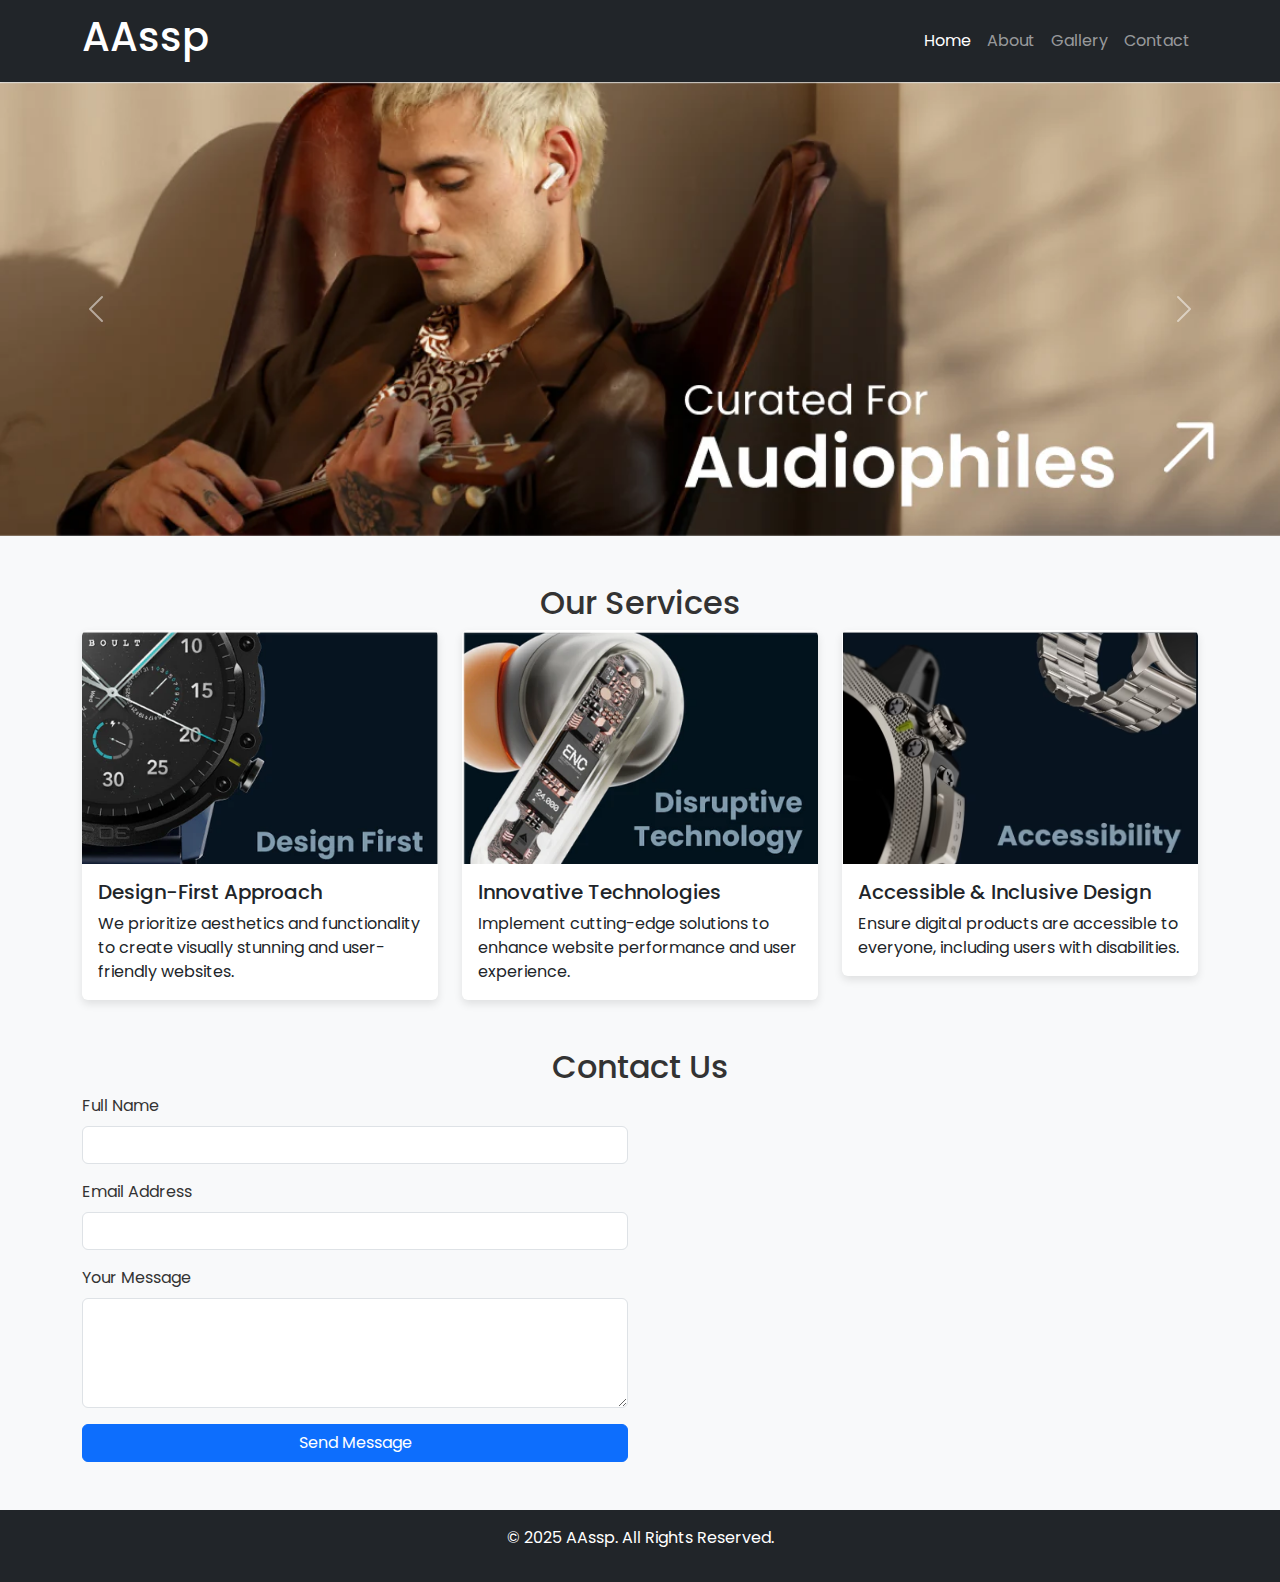
<file: index.html>
<!DOCTYPE html>
<html lang="en">
<head>
    <meta charset="UTF-8">
    <meta name="viewport" content="width=device-width, initial-scale=1">
    <title>Home | Static Website</title>
    <link rel="stylesheet" href="https://cdn.jsdelivr.net/npm/bootstrap@5.3.0/dist/css/bootstrap.min.css">
    <link rel="stylesheet" href="styles.css">
</head>
<body>

    <!-- Navbar -->
    <nav class="navbar navbar-expand-lg navbar-dark bg-dark">
        <div class="container">
            <a class="navbar-brand" href="#"><h1>AAssp</h1></a>
            <button class="navbar-toggler" type="button" data-bs-toggle="collapse" data-bs-target="#navbarNav">
                <span class="navbar-toggler-icon"></span>
            </button>
            <div class="collapse navbar-collapse" id="navbarNav">
                <ul class="navbar-nav ms-auto">
                    <li class="nav-item"><a class="nav-link active" href="index.html">Home</a></li>
                    <li class="nav-item"><a class="nav-link" href="about.html">About</a></li>
                    <li class="nav-item"><a class="nav-link" href="gallery.html">Gallery</a></li>
                    <li class="nav-item"><a class="nav-link" href="contact.html">Contact</a></li>
                </ul>
            </div>
        </div>
    </nav>

    <!-- Carousel (Image Slider) -->
    <div id="carouselExample" class="carousel slide" data-bs-ride="carousel">
        <div class="carousel-inner">
            <div class="carousel-item active">
                <img src="images/slider1.png" class="d-block w-100" alt="Slide 1">
            </div>
            <div class="carousel-item">
                <img src="images/slider2.png" class="d-block w-100" alt="Slide 2">
            </div>
            <div class="carousel-item">
                <img src="images/slider3.png" class="d-block w-100" alt="Slide 3">
            </div>
            <div class="carousel-item">
                <img src="images/slider4.png" class="d-block w-100" alt="Slide 4">
            </div>
        </div>
        <button class="carousel-control-prev" type="button" data-bs-target="#carouselExample" data-bs-slide="prev">
            <span class="carousel-control-prev-icon" aria-hidden="true"></span>
        </button>
        <button class="carousel-control-next" type="button" data-bs-target="#carouselExample" data-bs-slide="next">
            <span class="carousel-control-next-icon" aria-hidden="true"></span>
        </button>
    </div>

    <!-- Services Section -->
    <section class="container my-5">
        <h2 class="text-center">Our Services</h2>
        <div class="row">
            <div class="col-md-4">
                <div class="card">
                    <img src="images/service1.png" class="card-img-top" alt="Service 1">
                    <div class="card-body">
                        <h5 class="card-title">Design-First Approach</h5>
                        <p class="card-text"> We prioritize aesthetics and functionality to create visually stunning and user-friendly websites.</p>
                    </div>
                </div>
            </div>
            <div class="col-md-4">
                <div class="card">
                    <img src="images/service2.png" class="card-img-top" alt="Service 2">
                    <div class="card-body">
                        <h5 class="card-title">Innovative Technologies</h5>
                        <p class="card-text">Implement cutting-edge solutions to enhance website performance and user experience.</p>
                    </div>
                </div>
            </div>
            <div class="col-md-4">
                <div class="card">
                    <img src="images/service3.png" class="card-img-top" alt="Service 3">
                    <div class="card-body">
                        <h5 class="card-title">Accessible & Inclusive Design</h5>
                        <p class="card-text">Ensure digital products are accessible to everyone, including users with disabilities.</p>
                    </div>
                </div>
            </div>
        </div>
    </section>

    <!-- Contact Section -->
    <section class="container my-5">
        <h2 class="text-center">Contact Us</h2>
        <div class="row">
            <div class="col-md-6">
                <form>
                    <div class="mb-3">
                        <label for="name" class="form-label">Full Name</label>
                        <input type="text" class="form-control" id="name" required>
                    </div>
                    <div class="mb-3">
                        <label for="email" class="form-label">Email Address</label>
                        <input type="email" class="form-control" id="email" required>
                    </div>
                    <div class="mb-3">
                        <label for="message" class="form-label">Your Message</label>
                        <textarea class="form-control" id="message" rows="4" required></textarea>
                    </div>
                    <button type="submit" class="btn btn-primary w-100">Send Message</button>
                </form>
            </div>
        </div>
    </section>

    <!-- Footer -->
    <footer class="bg-dark text-white text-center py-3">
        <p>&copy; 2025 AAssp. All Rights Reserved.</p>
    </footer>

    <!-- Bootstrap JavaScript -->
    <script src="https://cdn.jsdelivr.net/npm/bootstrap@5.3.0/dist/js/bootstrap.bundle.min.js"></script>
</body>
</html>
</file>
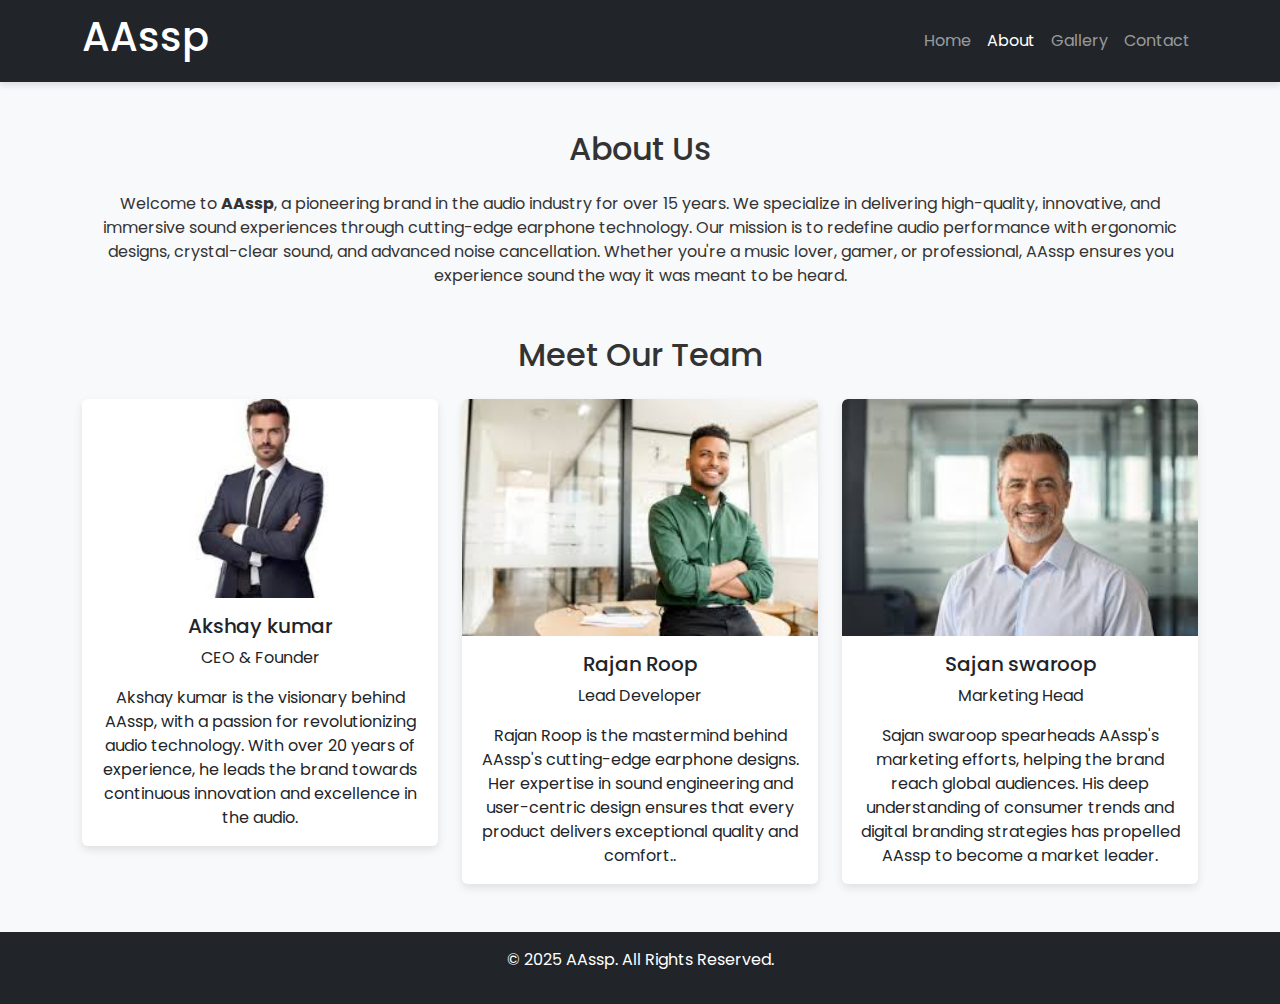
<file: about.html>
<!DOCTYPE html>
<html lang="en">
<head>
    <meta charset="UTF-8">
    <meta name="viewport" content="width=device-width, initial-scale=1">
    <title>About Us | Static Website</title>
    <link rel="stylesheet" href="https://cdn.jsdelivr.net/npm/bootstrap@5.3.0/dist/css/bootstrap.min.css">
    <link rel="stylesheet" href="styles.css">
</head>
<body>

    <!-- Navbar -->
    <nav class="navbar navbar-expand-lg navbar-dark bg-dark">
        <div class="container">
            <a class="navbar-brand" href="#"><h1>AAssp</h1></a>
            <button class="navbar-toggler" type="button" data-bs-toggle="collapse" data-bs-target="#navbarNav">
                <span class="navbar-toggler-icon"></span>
            </button>
            <div class="collapse navbar-collapse" id="navbarNav">
                <ul class="navbar-nav ms-auto">
                    <li class="nav-item"><a class="nav-link" href="index.html">Home</a></li>
                    <li class="nav-item"><a class="nav-link active" href="about.html">About</a></li>
                    <li class="nav-item"><a class="nav-link" href="gallery.html">Gallery</a></li>
                    <li class="nav-item"><a class="nav-link" href="contact.html">Contact</a></li>
                </ul>
            </div>
        </div>
    </nav>

    <!-- About Us Section -->
    <section class="container my-5">
        <h2 class="text-center mb-4">About Us</h2>
        <p class="text-center">Welcome to <strong>AAssp</strong>, a pioneering brand in the audio industry for over 15 years. We specialize in delivering high-quality, innovative, and immersive sound experiences through cutting-edge earphone technology. Our mission is to redefine audio performance with ergonomic designs, crystal-clear sound, and advanced noise cancellation. Whether you're a music lover, gamer, or professional, AAssp ensures you experience sound the way it was meant to be heard.</p>
    </section>

    <!-- Team Section -->
    <section class="container my-5">
        <h2 class="text-center mb-4">Meet Our Team</h2>
        <div class="row">
            <div class="col-md-4">
                <div class="card text-center">
                    <img src="images/team1.png" class="card-img-top" alt="Team Member 1">
                    <div class="card-body">
                        <h5 class="card-title">Akshay kumar</h5>
                        <p class="card-text">CEO & Founder</p>
                        <p class="card-text">Akshay kumar is the visionary behind AAssp, with a passion for revolutionizing audio technology. With over 20 years of experience, he leads the brand towards continuous innovation and excellence in the audio.</p>
                    </div>
                </div>
            </div>
            <div class="col-md-4">
                <div class="card text-center">
                    <img src="images/team2.png" class="card-img-top" alt="Team Member 2">
                    <div class="card-body">
                        <h5 class="card-title">Rajan Roop</h5>
                        <p class="card-text">Lead Developer</p>
                        <p class="card-text">Rajan Roop is the mastermind behind AAssp's cutting-edge earphone designs. Her expertise in sound engineering and user-centric design ensures that every product delivers exceptional quality and comfort..</p>
                    </div>
                </div>
            </div>
            <div class="col-md-4">
                <div class="card text-center">
                    <img src="images/team3.png" class="card-img-top" alt="Team Member 3">
                    <div class="card-body">
                        <h5 class="card-title">Sajan swaroop</h5>
                        <p class="card-text">Marketing Head</p>
                        <p class="card-text">Sajan swaroop spearheads AAssp's marketing efforts, helping the brand reach global audiences. His deep understanding of consumer trends and digital branding strategies has propelled AAssp to become a market leader.</p>
                    </div>
                </div>
            </div>
        </div>
    </section>

    <!-- Footer -->
    <footer class="bg-dark text-white text-center py-3">
        <p>&copy; 2025 AAssp. All Rights Reserved.</p>
    </footer>

    <!-- Bootstrap JavaScript -->
    <script src="https://cdn.jsdelivr.net/npm/bootstrap@5.3.0/dist/js/bootstrap.bundle.min.js"></script>
</body>
</html>
</file>
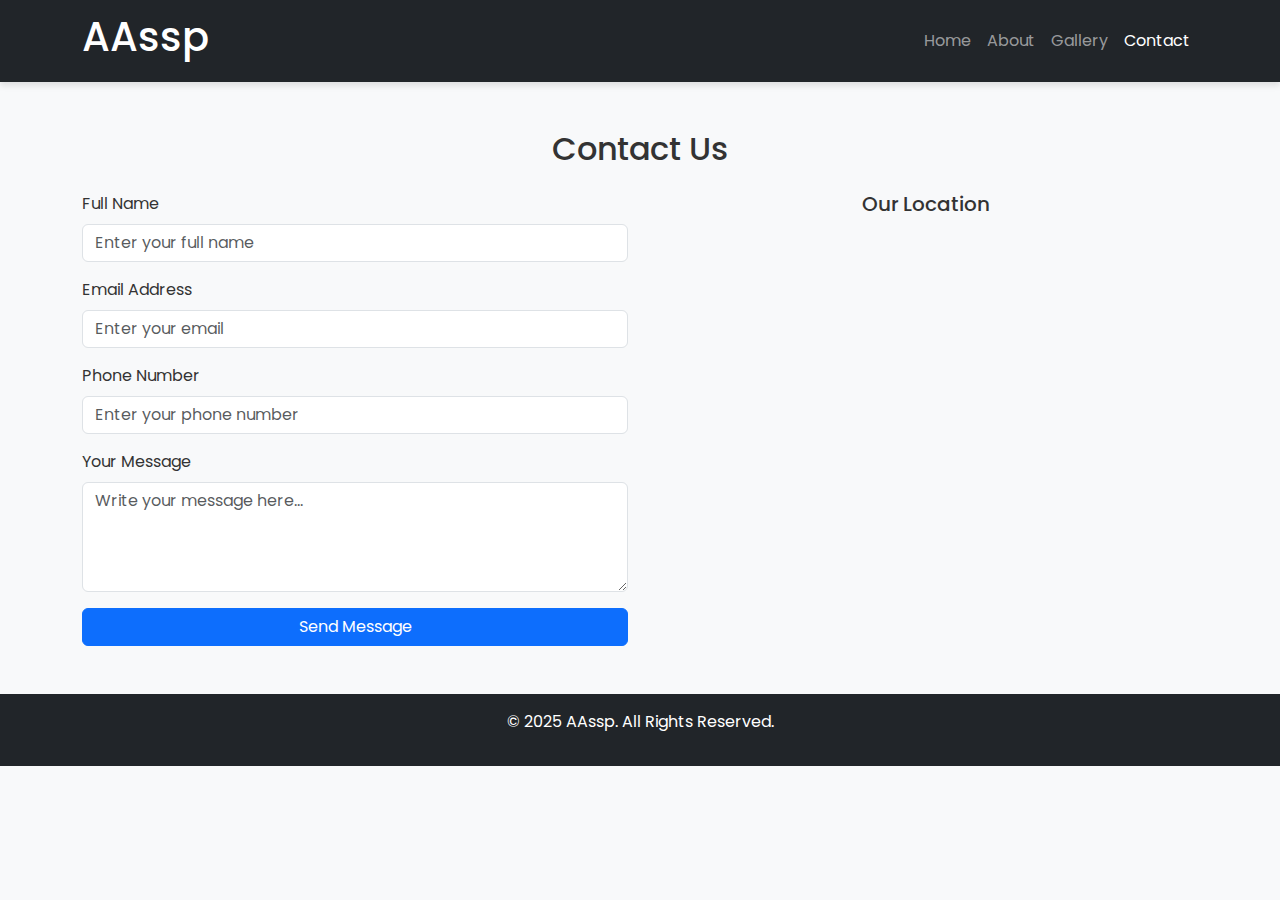
<file: contact.html>
<!DOCTYPE html>
<html lang="en">
<head>
    <meta charset="UTF-8">
    <meta name="viewport" content="width=device-width, initial-scale=1">
    <title>Contact Us | Static Website</title>
    <link rel="stylesheet" href="https://cdn.jsdelivr.net/npm/bootstrap@5.3.0/dist/css/bootstrap.min.css">
    <link rel="stylesheet" href="styles.css">
</head>
<body>

    <!-- Navbar -->
    <nav class="navbar navbar-expand-lg navbar-dark bg-dark">
        <div class="container">
            <a class="navbar-brand" href="#"><h1>AAssp</h1></a>
            <button class="navbar-toggler" type="button" data-bs-toggle="collapse" data-bs-target="#navbarNav">
                <span class="navbar-toggler-icon"></span>
            </button>
            <div class="collapse navbar-collapse" id="navbarNav">
                <ul class="navbar-nav ms-auto">
                    <li class="nav-item"><a class="nav-link" href="index.html">Home</a></li>
                    <li class="nav-item"><a class="nav-link" href="about.html">About</a></li>
                    <li class="nav-item"><a class="nav-link" href="gallery.html">Gallery</a></li>
                    <li class="nav-item"><a class="nav-link active" href="contact.html">Contact</a></li>
                </ul>
            </div>
        </div>
    </nav>

    <!-- Contact Us Section -->
    <section class="container my-5">
        <h2 class="text-center mb-4">Contact Us</h2>
        <div class="row">
            <div class="col-md-6">
                <form>
                    <div class="mb-3">
                        <label for="name" class="form-label">Full Name</label>
                        <input type="text" class="form-control" id="name" placeholder="Enter your full name" required>
                    </div>
                    <div class="mb-3">
                        <label for="email" class="form-label">Email Address</label>
                        <input type="email" class="form-control" id="email" placeholder="Enter your email" required>
                    </div>
                    <div class="mb-3">
                        <label for="phone" class="form-label">Phone Number</label>
                        <input type="tel" class="form-control" id="phone" placeholder="Enter your phone number" required>
                    </div>
                    <div class="mb-3">
                        <label for="message" class="form-label">Your Message</label>
                        <textarea class="form-control" id="message" rows="4" placeholder="Write your message here..." required></textarea>
                    </div>
                    <button type="submit" class="btn btn-primary w-100">Send Message</button>
                </form>
            </div>

            <!-- Google Maps Embed -->
            <div class="col-md-6">
                <h5 class="text-center">Our Location</h5>
                <div class="ratio ratio-16x9">
                    <iframe src="https://www.google.com/maps/embed?pb=!1m18!1m12!1m3!1d3151.835434509374!2d144.95373511558632!3d-37.816279442021996!2m3!1f0!2f0!3f0!3m2!1i1024!2i768!4f13.1!3m3!1m2!1s0x6ad642af0f11fd81%3A0xf577fa3c1a41f2a6!2sFederation+Square!5e0!3m2!1sen!2sau!4v1649219871291!5m2!1sen!2sau" 
                        width="600" height="450" style="border:0;" allowfullscreen="" loading="lazy">
                    </iframe>
                </div>
            </div>
        </div>
    </section>

    <!-- Footer -->
    <footer class="bg-dark text-white text-center py-3">
        <p>&copy; 2025 AAssp. All Rights Reserved.</p>
    </footer>

    <!-- Bootstrap JavaScript -->
    <script src="https://cdn.jsdelivr.net/npm/bootstrap@5.3.0/dist/js/bootstrap.bundle.min.js"></script>
</body>
</html>
</file>
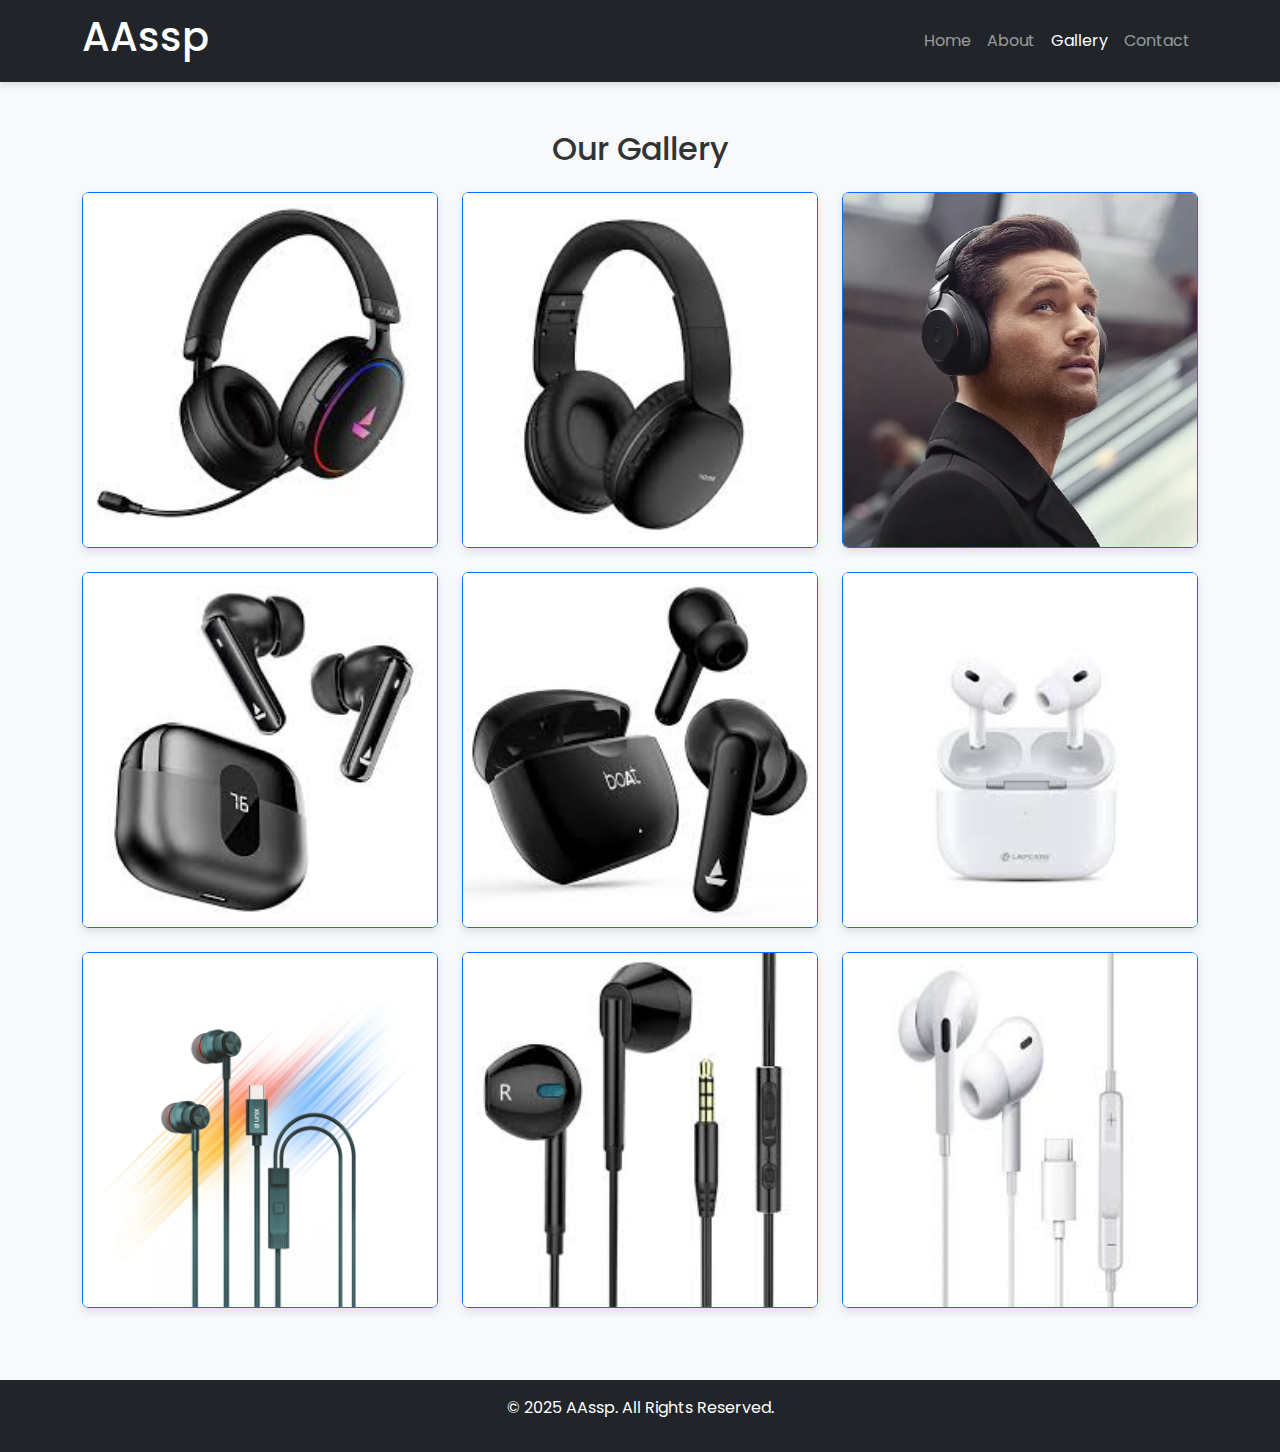
<file: gallery.html>
<!DOCTYPE html>
<html lang="en">
<head>
    <meta charset="UTF-8">
    <meta name="viewport" content="width=device-width, initial-scale=1">
    <title>Gallery</title>
    <link rel="stylesheet" href="https://cdn.jsdelivr.net/npm/bootstrap@5.3.0/dist/css/bootstrap.min.css">
    <link rel="stylesheet" href="styles.css">
</head>
<body>

    <!-- Navbar -->
    <nav class="navbar navbar-expand-lg navbar-dark bg-dark">
        <div class="container">
            <a class="navbar-brand" href="#"><h1>AAssp</h1></a>
            <button class="navbar-toggler" type="button" data-bs-toggle="collapse" data-bs-target="#navbarNav">
                <span class="navbar-toggler-icon"></span>
            </button>
            <div class="collapse navbar-collapse" id="navbarNav">
                <ul class="navbar-nav ms-auto">
                    <li class="nav-item"><a class="nav-link" href="index.html">Home</a></li>
                    <li class="nav-item"><a class="nav-link" href="about.html">About</a></li>
                    <li class="nav-item"><a class="nav-link active" href="gallery.html">Gallery</a></li>
                    <li class="nav-item"><a class="nav-link" href="contact.html">Contact</a></li>
                </ul>
            </div>
        </div>
    </nav>

    <!-- Gallery Section -->
    <section class="container my-5">
        <h2 class="text-center mb-4">Our Gallery</h2>
        <div class="row">
            <!-- Loop through images -->
            <script>
                const images = [
                    "gallery1.png", "gallery2.png", "gallery3.png",
                    "gallery4.png", "gallery5.png", "gallery6.png",
                    "gallery7.png", "gallery8.png", "gallery9.png"
                ];
                document.write(images.map((img, index) => `
                    <div class="col-lg-4 col-md-6 mb-4">
                        <div class="card">
                            <img src="images/${img}" class="card-img-top rounded border border-primary" alt="Gallery Image ${index + 1}" 
                                data-bs-toggle="modal" data-bs-target="#imageModal${index}">
                        </div>
                    </div>
                    <div class="modal fade" id="imageModal${index}" tabindex="-1" aria-hidden="true">
                        <div class="modal-dialog modal-lg">
                            <div class="modal-content">
                                <div class="modal-body text-center">
                                    <img src="images/${img}" class="img-fluid rounded" alt="Gallery Image ${index + 1}">
                                </div>
                            </div>
                        </div>
                    </div>
                `).join(''));
            </script>
        </div>
    </section>

    <!-- Footer -->
    <footer class="bg-dark text-white text-center py-3">
        <p>&copy; 2025 AAssp. All Rights Reserved.</p>
    </footer>

    <!-- Bootstrap JavaScript -->
    <script src="https://cdn.jsdelivr.net/npm/bootstrap@5.3.0/dist/js/bootstrap.bundle.min.js"></script>
</body>
</html>
</file>
<file: styles.css>
/* Google Fonts */
@import url('https://fonts.googleapis.com/css2?family=Poppins:wght@300;400;600&display=swap');

/* General Styles */
body {
    font-family: 'Poppins', sans-serif;
    background-color: #f8f9fa;
    color: #333;
}

/* Navbar Styling */
.navbar {
    box-shadow: 0 4px 6px rgba(0, 0, 0, 0.1);
}

.navbar-brand {
    font-weight: 600;
}

.navbar-nav .nav-link {
    font-size: 16px;
    transition: color 0.3s ease-in-out;
}

.navbar-nav .nav-link:hover {
    color: #007bff;
}

/* Gallery Image Styling */
.card {
    border: none;
    box-shadow: 0 4px 8px rgba(0, 0, 0, 0.1);
    transition: transform 0.3s ease-in-out;
    overflow: hidden;
}

/* Fixed Image Size for Grid */
.gallery-img {
    width: 100%;
    height: 250px; /* Consistent height */
    object-fit: cover; /* Prevents stretching */
    border-radius: 10px;
    border: 4px solid #007bff;
    transition: all 0.3s ease-in-out;
}

.gallery-img:hover {
    border-color: #ff6600;
    transform: scale(1.05);
}

/* Enlarged Modal Image */
.modal-body img {
    max-width: 100%;
    height: auto;
    border-radius: 10px;
}

/* Footer Styling */
footer {
    background-color: #343a40;
    color: white;
    padding: 15px 0;
}


/* Google Fonts Import */
@import url('https://fonts.googleapis.com/css2?family=Poppins:wght@300;400;600&display=swap');

/* General Styles */
body {
    font-family: 'Poppins', sans-serif;
    background-color: #f8f9fa;
    color: #333;
}

/* Navbar Styling */
.navbar {
    box-shadow: 0 4px 6px rgba(0, 0, 0, 0.1);
}

/* Gallery Image Styling */
.gallery-img {
    width: 100%;
    height: 250px; /* Uniform size */
    object-fit: cover;
    border-radius: 10px;
    border: 4px solid #007bff;
    transition: transform 0.3s ease-in-out, box-shadow 0.3s ease-in-out;
}

/* Floating Effect on Hover & Touch */
.gallery-img:hover,
.gallery-img:active { /* Works on mobile touch */
    transform: translateY(-8px); /* Slight lift effect */
    box-shadow: 0 10px 20px rgba(0, 0, 0, 0.3); /* Adds depth */
}
</file>
